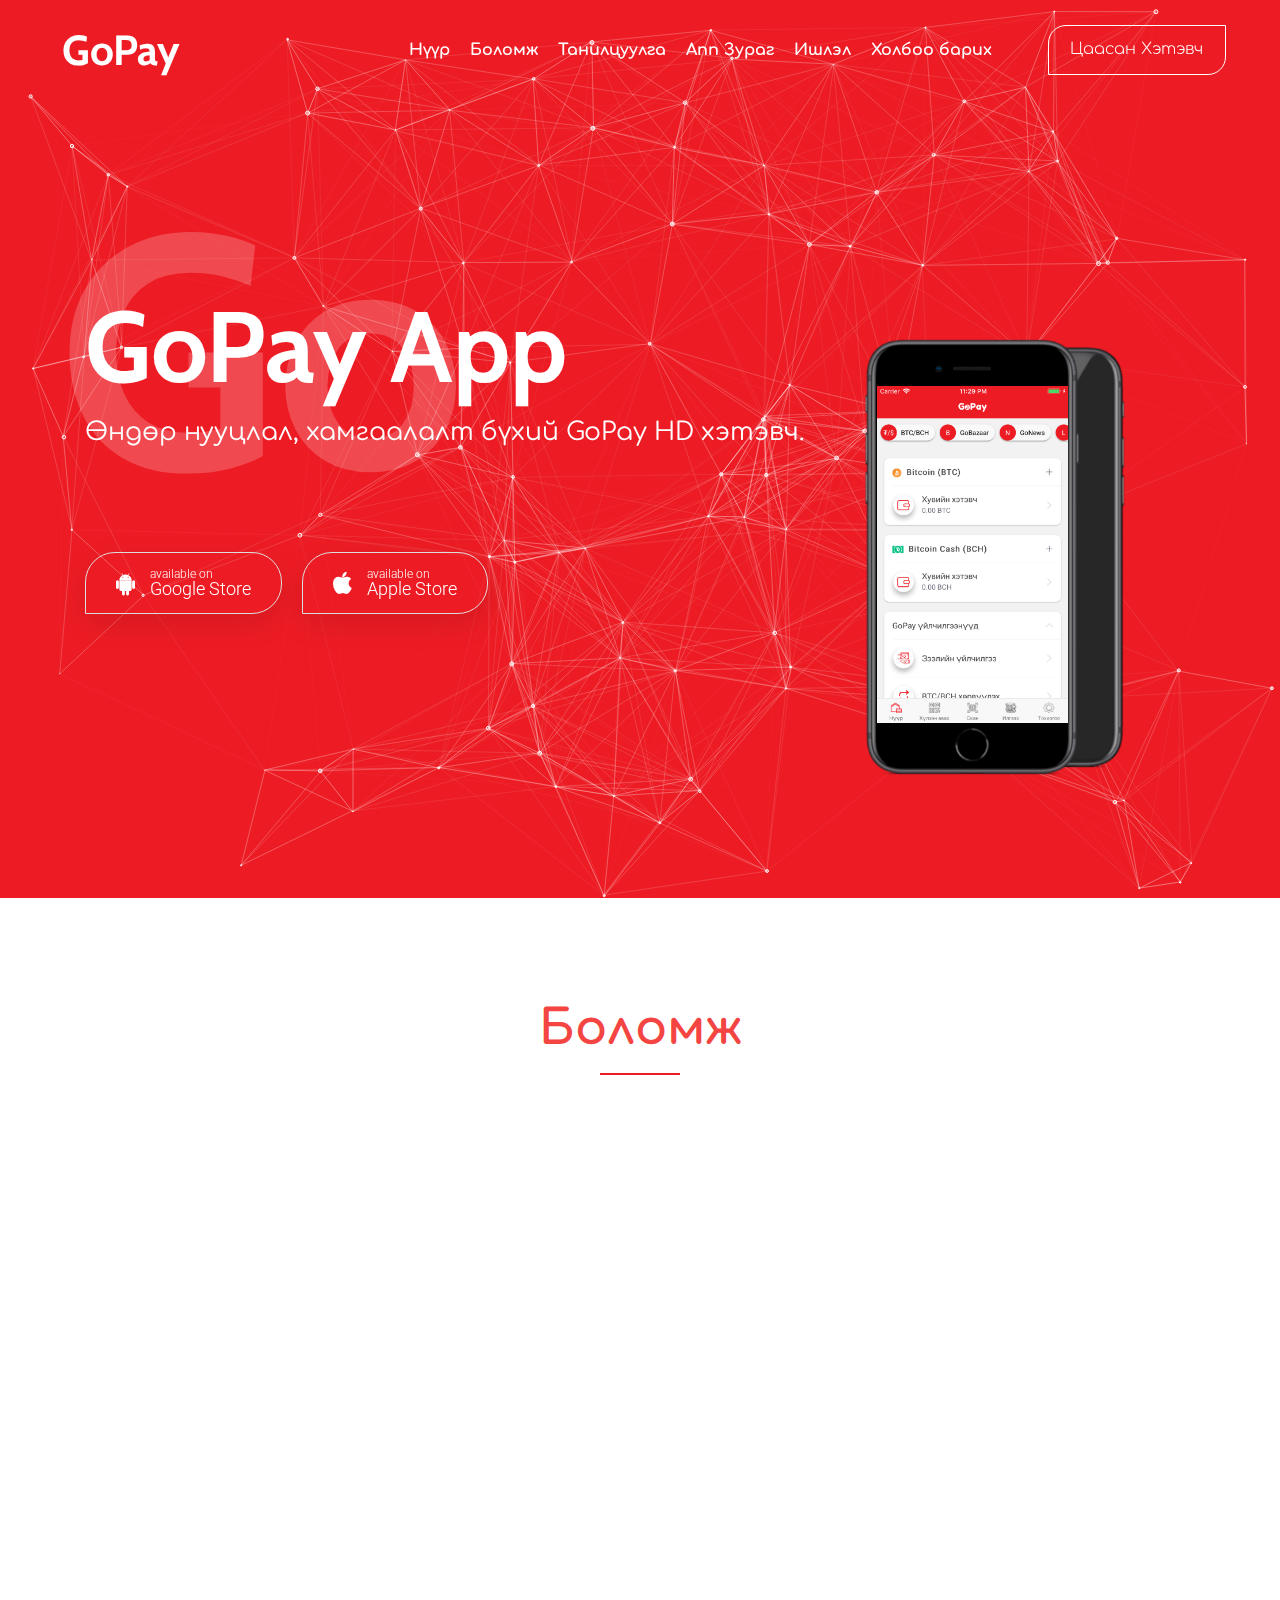
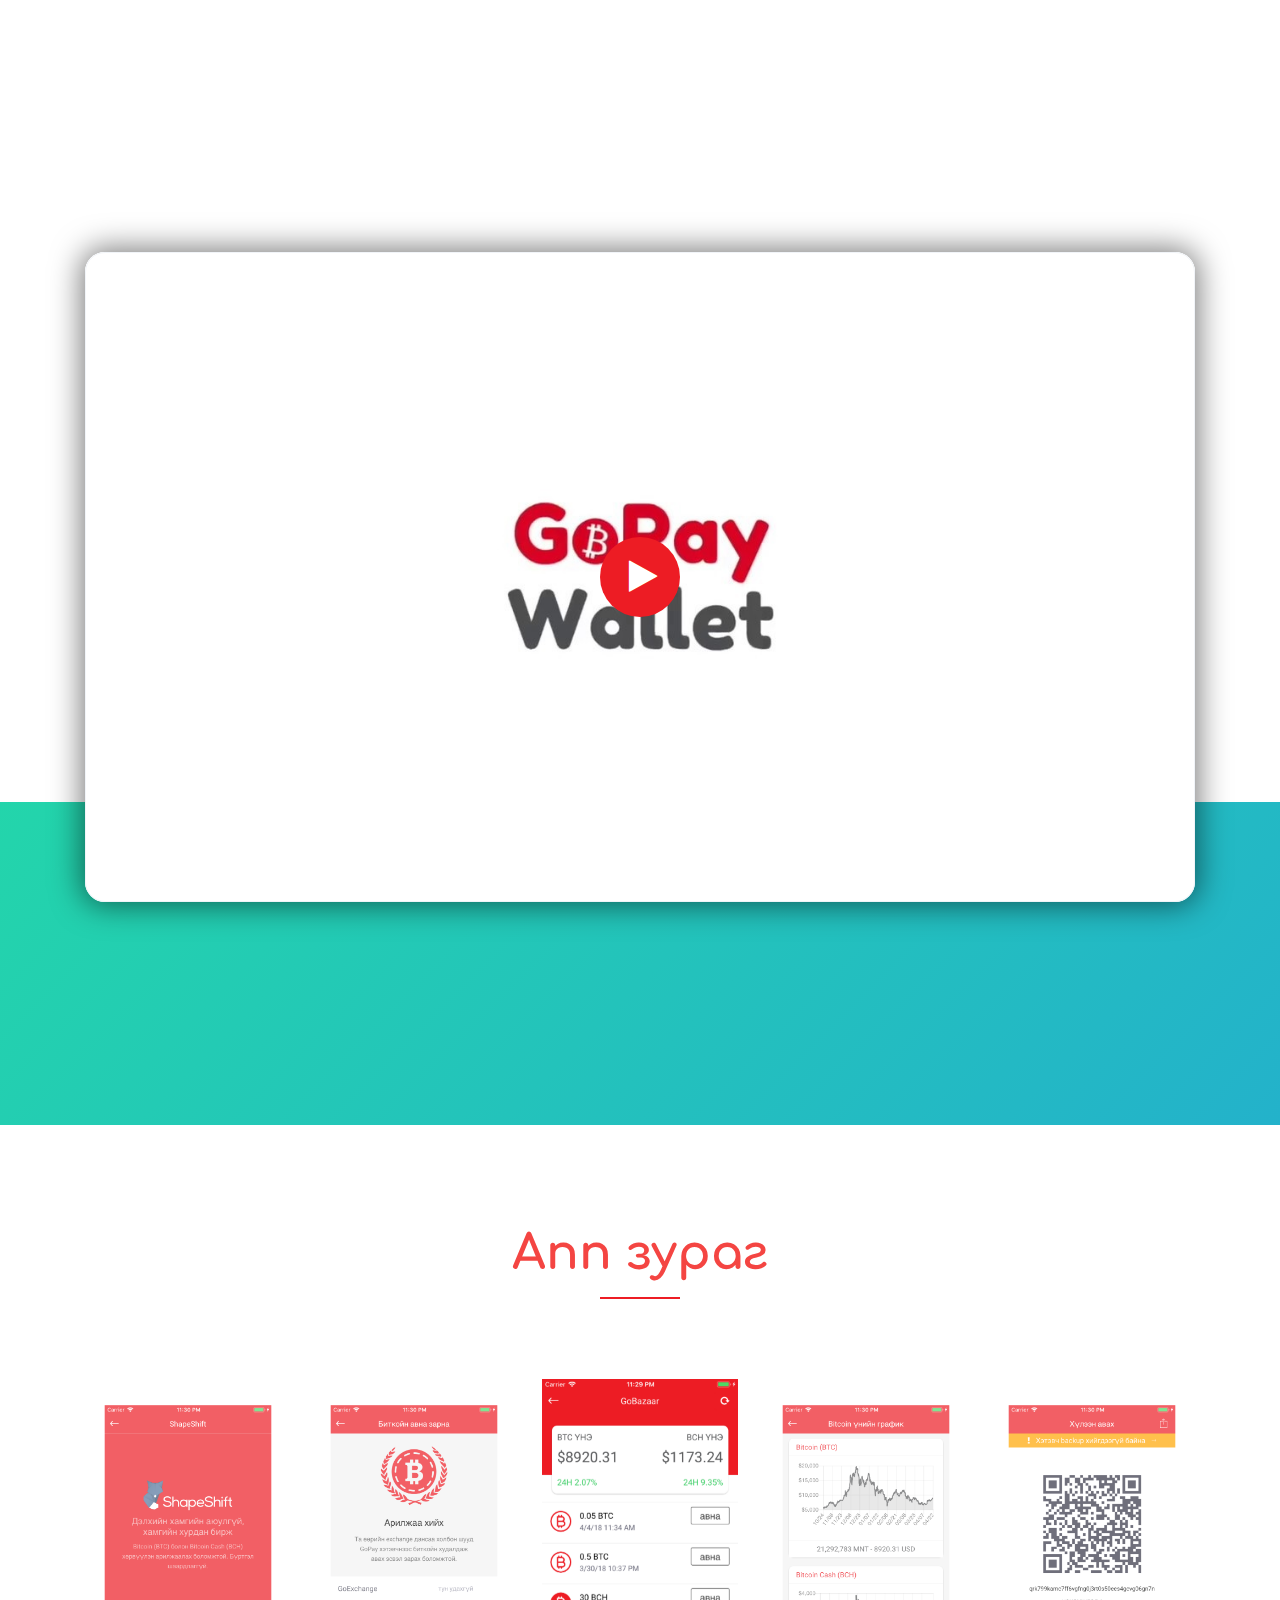
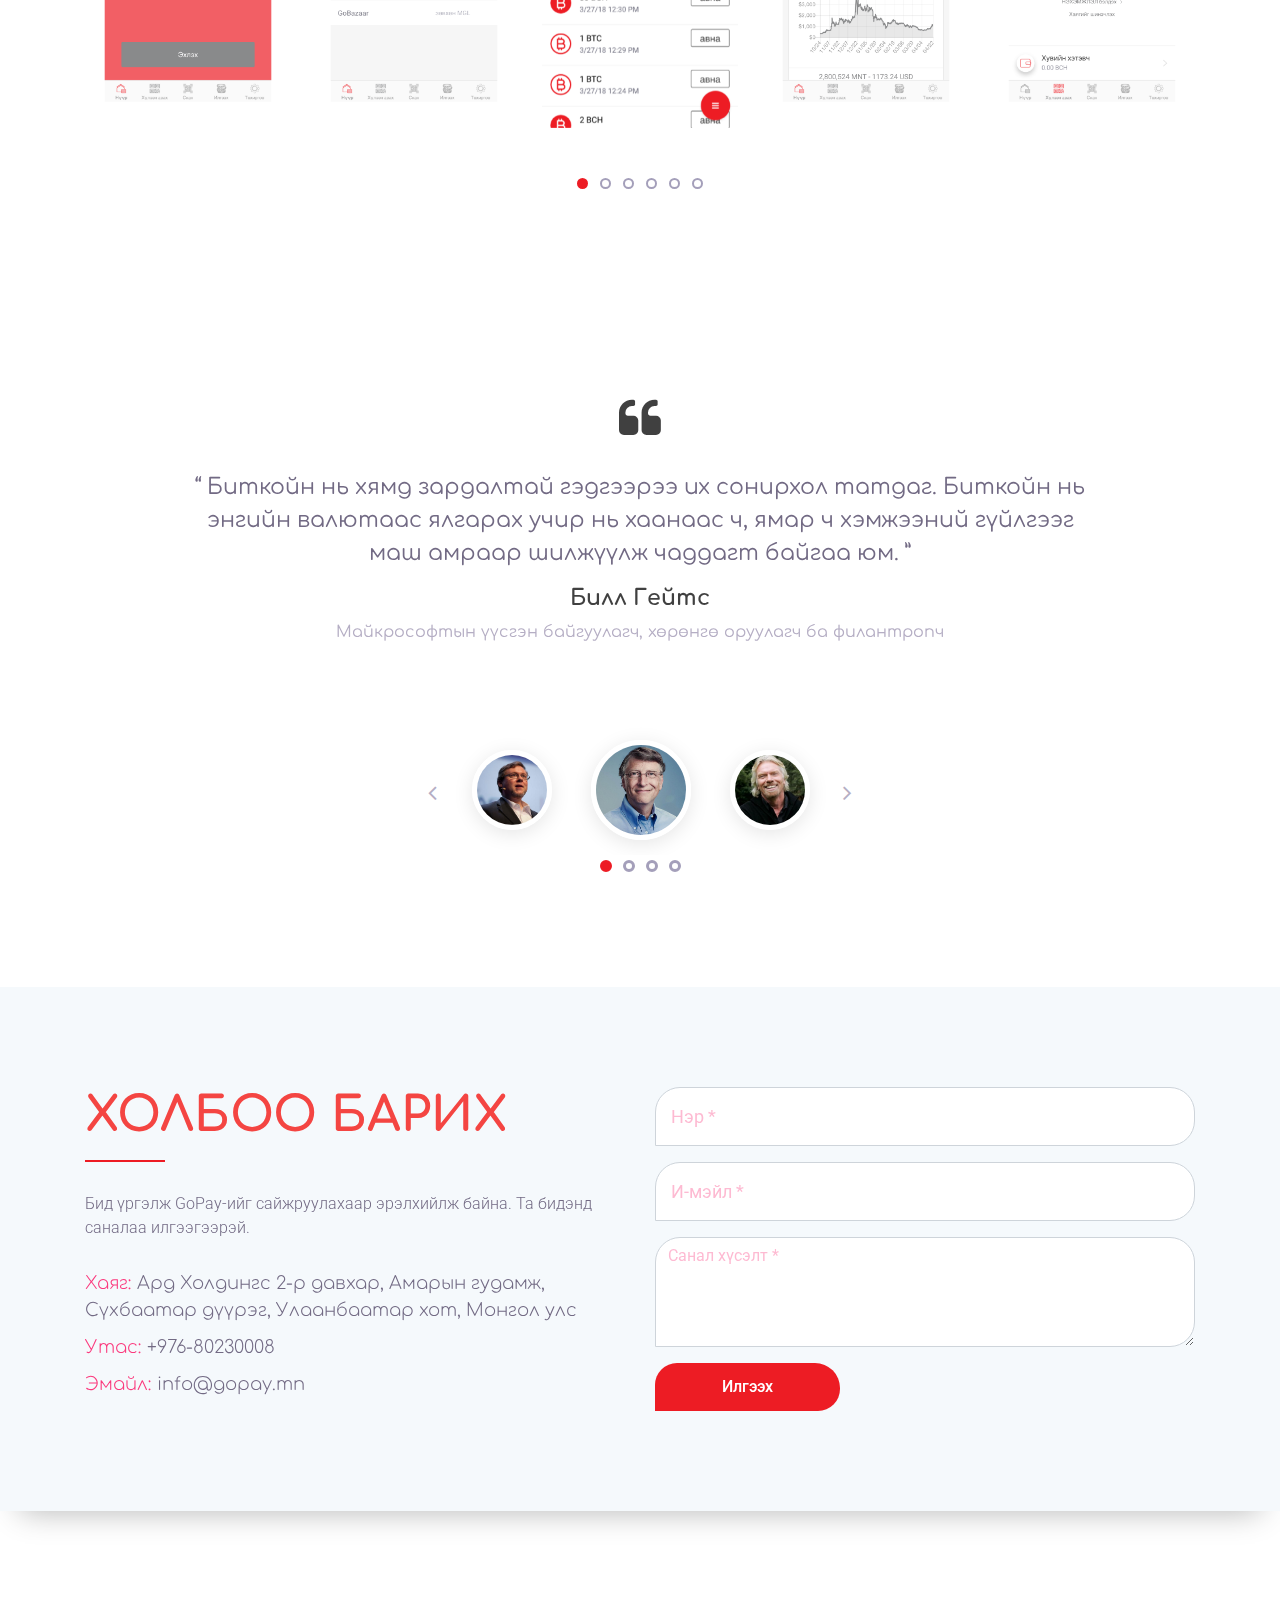
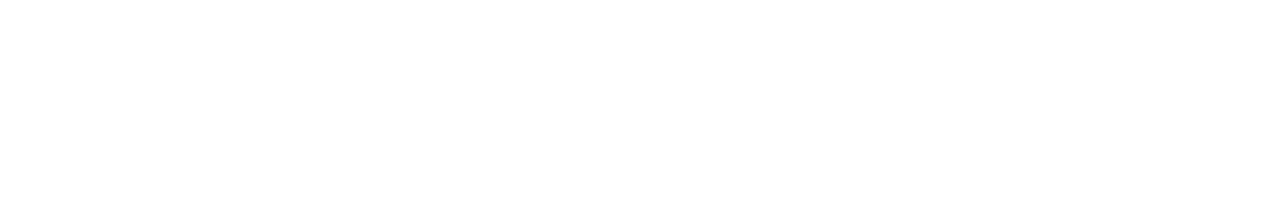
<file: index.html>
<!DOCTYPE html>
<html lang="en">

<head>
    <meta charset="UTF-8">
    <meta name="description" content="">
    <meta http-equiv="X-UA-Compatible" content="IE=edge">
    <meta name="viewport" content="width=device-width, initial-scale=1, shrink-to-fit=no">

    <!-- Title -->
    <title>GoPay Bitcoin HD Wallet</title>

    <!-- Favicon -->
    <link rel="icon" href="img/core-img/favicon.png">

    <!-- Core Stylesheet -->
    <link href="style.css" rel="stylesheet">

    <!-- Responsive CSS -->
    <link href="css/responsive.css" rel="stylesheet">

    <!-- Open Sans font -->
    <link href="https://fonts.googleapis.com/css?family=Open+Sans&amp;subset=cyrillic,cyrillic-ext" rel="stylesheet">

    <!-- Roboto -->
    <link href="https://fonts.googleapis.com/css?family=Roboto:400,700&amp;subset=cyrillic,cyrillic-ext" rel="stylesheet">

    <link href="https://fonts.googleapis.com/css?family=Comfortaa:400,700&amp;subset=cyrillic,cyrillic-ext" rel="stylesheet">
</head>

<body>
    <!-- Preloader Start -->
    <div id="preloader">
        <div class="colorlib-load"></div>
    </div>

    <!-- ***** Header Area Start ***** -->
    <header class="header_area animated">
        <div class="container-fluid">
            <div class="row align-items-center">
                <!-- Menu Area Start -->
                <div class="col-12 col-lg-10">
                    <div class="menu_area">
                        <nav class="navbar navbar-expand-lg navbar-light">
                            <!-- Logo -->
                            <a class="navbar-brand" href="#">GoPay</a>
                            <button class="navbar-toggler" type="button" data-toggle="collapse" data-target="#ca-navbar" aria-controls="ca-navbar" aria-expanded="false" aria-label="Toggle navigation"><span class="navbar-toggler-icon"></span></button>
                            <!-- Menu Area -->
                            <div class="collapse navbar-collapse" id="ca-navbar">
                                <ul class="navbar-nav ml-auto" id="nav">
                                    <li class="nav-item active"><a class="nav-link" href="#home">Нүүр</a></li>
                                    <!-- <li class="nav-item"><a class="nav-link" href="#about">GoLend</a></li>  -->
                                    <li class="nav-item"><a class="nav-link" href="#features">Боломж</a></li>
                                    <li class="nav-item"><a class="nav-link" href="#video">Танилцуулга</a></li>
                                    <li class="nav-item"><a class="nav-link" href="#screenshot">Апп Зураг</a></li>
                                  <!--  <li class="nav-item"><a class="nav-link" href="#pricing">Pricing</a></li>  -->
                                    <li class="nav-item"><a class="nav-link" href="#testimonials">Ишлэл</a></li>
                                  <!--  <li class="nav-item"><a class="nav-link" href="#team">Баг</a></li> -->
                                    <li class="nav-item"><a class="nav-link" href="#contact">Холбоо барих</a></li>
                                </ul>
                                <div class="sing-up-button d-lg-none">
                                    <a href="http://paperwallet.gopay.mn/" target="_blank">Цаасан Хэтэвч</a>
                                </div>
                            </div>
                        </nav>
                    </div>
                </div>
                <!-- Signup btn -->
                <div class="col-12 col-lg-2">
                    <div class="sing-up-button d-none d-lg-block">
                        <a href="http://paperwallet.gopay.mn/" target="_blank">Цаасан Хэтэвч</a>
                    </div>
                </div>
            </div>
        </div>
    </header>
    <!-- ***** Header Area End ***** -->

    <!-- ***** Wellcome Area Start ***** -->
    <section class="wellcome_area clearfix" id="home">

        <div id="particles-js"></div>
        <div class="container h-100">
            <div class="row h-100 align-items-center">
                <div class="col-12 col-md">
                    <div class="wellcome-heading">
                        <h2>GoPay App</h2>
                        <h3>Go</h3>
                        <p id="subtitle">Өндөр нууцлал, хамгаалалт бүхий GoPay HD хэтэвч.</p>
                    </div>
                    <div class="get-start-area">
                        <div class="app-download-area">

                            <div class="app-download-btn android-btn wow fadeInUp" data-wow-delay="0.2s">

                                <a href="https://play.google.com/store/apps/details?id=mn.godeal.gopay" target="_blank">
                                    <i class="fa fa-android"></i>
                                    <p class="mb-0"><span>available on</span><span id="google-store"><font size="4">Google Store</font></span></p>
                                </a>
                            </div>
                            
                            <div class="app-download-btn apple-btn wow fadeInDown" data-wow-delay="0.4s">
                                <a href="https://itunes.apple.com/US/app/id1336070720?mt=8" target="_blank">
                                    <i class="fa fa-apple"></i>
                                    <p class="mb-0"><span>available on</span><span><font size="4">Apple Store</font></span></p>
                                </a>
                            </div>

                        </div>
                    </div>
                </div>
            </div>
        </div>

        <div class="welcome-thumb wow fadeInDown" data-wow-delay="0.5s">
                <img src="img/bg-img/header-phone.png" alt="">
        </div>
        <!-- Welcome thumb -->
    </section>

    <!-- ***** Special Area End ***** -->

    <!-- ***** Awesome Features Start ***** -->
    <section class="awesome-feature-area bg-white section_padding_0_50 clearfix" id="features">
      <div class="container">
            <div class="row">
                <div class="col-12">
                    <!-- Section Heading Area -->
                    <div class="section-heading mt-100 text-center">
                        <h2>Боломж</h2>
                        <div class="line-shape"></div>
                    </div>
                </div>
            </div>

            <div class="row">
                        <!-- Single Special Area -->
                        <div class="col-sm">
                            <div class="single-special text-center wow fadeInUp" data-wow-delay="0.2s">
                                <div class="single-icon">
                                    <!-- <i class="flaticon-squares"></i> -->
                                    <img src="fonts/iconx/svgx/handshake.svg" alt="lock" style="width:70px;height:80px;">
                                </div>
                                <h4>GoLend</h4>
                                <p>Биткойн барьцаалсан зээлийн үйлчилгээг авах боломжтой. </p>
                            </div>
                        </div>
                        <!-- Single Special Area -->
                        <div class="col-sm">
                            <div class="single-special text-center wow fadeInDown" data-wow-delay="0.4s">
                                <div class="single-icon">
                                    <img src="fonts/iconx/svgx/shop.svg" alt="lock" style="width:50px;height:60px;">
                                </div>
                                <h4>GoBazaar</h4>
                                <p>Биткойны арилжаа хийх боломжтой. </p>
                            </div>
                        </div>
                        <!-- Single Special Area -->


                          <div class="col-sm">
                              <div class="single-special text-center wow fadeInUp" data-wow-delay="0.6s">
                                  <div class="single-icon">
                                      <img src="fonts/iconx/svgx/exchange.svg" alt="lock" style="width:50px;height:60px;">
                                  </div>
                                  <h4>BTC/BCH</h4>
                                  <p>Биткойн болон Биткойн Кэш хоорондын хөрвүүлэлт хийх боломжтой. </p>
                              </div>
                          </div>
            </div>


            <div class="row">
                  <div class="col-sm">
                      <div class="single-special text-center wow fadeInUp" data-wow-delay="0.2s">
                          <div class="single-icon">
                                  <img src="fonts/iconx/svgx/contact.svg" alt="lock" style="width:50px;height:60px;">
                          </div>
                          <h4> Биткойн Илгээх Болон Хүлээн Авах</h4>
                          <p>QR code эсвэл хэтэвчний хаягаа ашиглан Биткойн илгээх болон хүлээн авах боломжтой.</p>
                      </div>
                  </div>

                  <div class="col-sm">
                      <div class="single-special text-center wow fadeInUp" data-wow-delay="0.4s">
                          <div class="single-icon">
                              <img src="fonts/iconx/svgx/news.svg" alt="lock" style="width:50px;height:60px;">
                          </div>
                          <h4>GoNews</h4>
                              <p>Блокчейн технологи, Криптовалют, Биткойны талаар сонирхолтой мэдээлэл авах боломжтой.</p>
                          </div>
                      </div>
                      <div class="col-sm">
                          <div class="single-special text-center wow fadeInDown" data-wow-delay="0.6s">
                              <div class="single-icon">
                                  <img src="fonts/iconx/svgx/locked.svg" alt="lock" style="width:50px;height:60px;">
                              </div>
                              <h4>Нэмэлт Нууцлалууд</h4>
                              <p>Апп дээр хувийн тохиргоо үүсгэн нэмэлт нууцлалууд хийх боломжтой. </p>
                          </div>
                    </div>
            </div>
      </div>
  </section>
    <!-- ***** Awesome Features End ***** -->

    <!-- ***** Video Area Start ***** -->
    <section id="video">
    <div class="video-section">
        <div class="container">
            <div class="row">
                <div class="col-12">
                    <!-- Video Area Start -->
                    <div class="video-area" style="background-image: url(img/bg-img/1.jpg);">
                        <div class="video-play-btn">
                            <a href="https://www.youtube.com/watch?v=oE4toveDdi8" class="video_btn"><i class="fa fa-play" aria-hidden="true"></i></a>
                        </div>
                    </div>
                </div>
            </div>
        </div>
    </div>
  </section>
    <!-- ***** Video Area End ***** -->

    <!-- ***** Cool Facts Area Start ***** -->
    <section class="cool_facts_area clearfix">
        <div class="container">
            <div class="row">
                <!-- Single Cool Fact-->
                <div class="col-12 col-md-4 col-lg-4">
                    <div class="single-cool-fact d-flex justify-content-center wow fadeInUp" data-wow-delay="0.2s">
                        <div class="counter-area k-digit">
                            <h3><span class="counter">21</span><span>K</span></h3>
                        </div>
                        <div class="cool-facts-content">
                            <p> IOS <br> ХАНДАЛТ</p>
                        </div>
                    </div>
                </div>
                <!-- Single Cool Fact-->
                <div class="col-12 col-md-4 col-lg-4">
                    <div class="single-cool-fact d-flex justify-content-center wow fadeInUp" data-wow-delay="0.4s">
                        <div class="counter-area three-digit">
                            <h3><span class="counter">200</span></h3>
                        </div>
                        <div class="cool-facts-content app-downloaded">
                            <p>АПП <br> ТАТСАН</p>
                        </div>
                    </div>
                </div>

                <div class="col-12 col-md-4 col-lg-4">
                    <div class="single-cool-fact d-flex justify-content-center wow fadeInUp" data-wow-delay="0.8s">
                        <div class="counter-area four-digit">
                            <h3><span class="counter">530</span>+</h3>
                        </div>
                        <div class="cool-facts-content">
                            <p>ТҮРИЙВЧ <br>ҮҮСГЭГДСЭН</p>
                        </div>
                    </div>
                </div>
            </div>
        </div>
    </section>
    <!-- ***** Cool Facts Area End ***** -->

    <!-- ***** App Screenshots Area Start ***** -->
    <section class="app-screenshots-area bg-white section_padding_0_100 clearfix" id="screenshot">
        <div class="container">
            <div class="row">
                <div class="col-12 text-center">
                    <!-- Heading Text  -->
                    <div class="section-heading">
                        <h2>Апп зураг</h2>
                        <div class="line-shape"></div>
                    </div>
                </div>
            </div>
        </div>
        <div class="container-fluid">
            <div class="row">
                <div class="col-12">
                    <!-- App Screenshots Slides  -->
                    <div class="app_screenshots_slides owl-carousel">
                        <div class="single-shot">
                            <img src="img/scr-img/2.png" alt="">
                        </div>
                        <div class="single-shot">
                            <img src="img/scr-img/3.png" alt="">
                        </div>
                        <div class="single-shot">
                            <img src="img/scr-img/4.png" alt="">
                        </div>
                        <div class="single-shot">
                            <img src="img/scr-img/5.png" alt="">
                        </div>
                        <div class="single-shot">
                            <img src="img/scr-img/6.png" alt="">
                        </div>
                        <div class="single-shot">
                            <img src="img/scr-img/7.png" alt="">
                        </div>
                    </div>
                </div>
            </div>
        </div>
    </section>
    <!-- ***** App Screenshots Area End *****====== -->

    <!-- ***** Pricing Plane Area Start *****==== -->

    <!-- ***** Client Feedback Area Start ***** -->
    <section class="clients-feedback-area bg-white section_padding_100 clearfix" id="testimonials">
        <div class="container">
            <div class="row justify-content-center">
                <div class="col-12 col-md-10">
                    <div class="slider slider-for">
                        <!-- Client Feedback Text  -->
                        <div class="client-feedback-text text-center">
                            <div class="client">
                              <i class="fa fa-quote-left" aria-hidden="true"></i>
                            </div>
                            <div class="client-description text-center">
                                <p>“ Биткойн нь хямд зардалтай гэдгээрээ их сонирхол татдаг. Биткойн нь энгийн валютаас ялгарах учир нь хаанаас ч, ямар ч хэмжээний гүйлгээг маш амраар шилжүүлж чаддагт байгаа юм. ”</p>
                            </div>
                            <div class="client-name text-center">
                                <h5>Билл Гейтс</h5>
                                <p>Майкрософтын үүсгэн байгуулагч, хөрөнгө оруулагч ба филантропч</p>
                            </div>
                        </div>
                        <!-- Client Feedback Text  -->
                        <div class="client-feedback-text text-center">
                            <div class="client">
                                <i class="fa fa-quote-left" aria-hidden="true"></i>
                            </div>
                            <div class="client-description text-center">
                                <p>“ Миний бодлоор [Биткойн] маш сайн ажиллаж байна. Магадгүй үүнээс илүү валют байгаа байх. Гэвч одоогийн байдлаар Биткойнийг хүрээлэн маш том зах зээл гарч ирсэн байна. Маш олон хүмүүс хөрөнгө босгож байхад хөрөнгөө алдсан хүмүүс ч байна. Энэ бол маш тогтворгүй систем боловч хүмүүс энэ тогтворгүй системээс мөнгө олдог. ”</p>
                            </div>
                            <div class="client-name text-center">
                                <h5>Ричард Брансон</h5>
                                <p>Виржин Галактик болон 400+ бизнесийн үүсгэн байгуулагч</p>
                            </div>
                        </div>
                        <!-- Client Feedback Text  -->
                        <div class="client-feedback-text text-center">
                            <div class="client">
                                <i class="fa fa-quote-left" aria-hidden="true"></i>
                            </div>
                            <div class="client-description text-center">
                                <p>“ Биткойн бол криптографийн гайхалтай нэгэн дэвшилт. Дижитал ертөнцөд аливаа шинэлэг зүйлийг бүтээх чадвар бол маш үнэ цэнэтэй зүйл. Үүн дээр тулгуурлан маш олон хүмүүс бизнес босгох болно. ”</p>
                            </div>
                            <div class="client-name text-center">
                                <h5>Эрик Шмидт</h5>
                                <p>Гүүгл компаний гүйцэтгэх захирал</p>
                            </div>
                        </div>
                        <!-- Client Feedback Text  -->
                        <div class="client-feedback-text text-center">
                            <div class="client">
                                <i class="fa fa-quote-left" aria-hidden="true"></i>
                            </div>
                            <div class="client-description text-center">
                                <p>“ Би анх Биткойний талаар сонсоод боломжгүй мэт санагдсан. Яаж цэвэр дижитал валюттай болох вэ? Хард драйвыг чинь хуулаал Биткойнийг чинь авчиж болохгүй гэж үү? Би энэхүү асуултуудын хариултыг мэддэггүй байсан боловч судлаж үзсэнээрээ гайхамшигийг нь мэдэрсэн. ”</p>
                            </div>
                            <div class="client-name text-center">
                                <h5>Жефф Гарзик</h5>
                                <p>Блок Инкийн үүсгэн байгуулагч, Биткойн Кор, Биткойний хөгжүүлэгч</p>
                            </div>
                        </div>
                    </div>
                </div>
                <!-- Client Thumbnail Area -->
                <div class="col-12 col-md-6 col-lg-5">
                    <div class="slider slider-nav">
                        <div class="client-thumbnail">
                            <img src="img/bg-img/client-3.jpg" alt="">
                        </div>
                        <div class="client-thumbnail">
                            <img src="img/bg-img/client-2.jpg" alt="">
                        </div>
                        <div class="client-thumbnail">
                            <img src="img/bg-img/client-1.jpg" alt="">
                        </div>
                        <div class="client-thumbnail">
                            <img src="img/bg-img/client-4.jpg" alt="">
                        </div>
                    </div>
                </div>
            </div>
        </div>
    </section>
    <!-- ***** Our Team Area End ***** -->

    <!-- ***** Contact Us Area Start ***** -->
    <section class="footer-contact-area section_padding_100 clearfix" id="contact">
        <div class="container">
            <div class="row">
                <div class="col-md-6">
                    <!-- Heading Text  -->
                    <div class="section-heading">
                        <h2>ХОЛБОО БАРИХ</h2>
                        <div class="line-shape"></div>
                    </div>
                    <div class="footer-text">
                        <p>Бид үргэлж GoPay-ийг сайжруулахаар эрэлхийлж байна. Та бидэнд саналаа илгээгээрэй.</p>
                    </div>
                    <div class="address-text">
                        <p><span>Хаяг:</span> Ард Холдингс 2-р давхар, Амарын гудамж, Сүхбаатар дүүрэг, Улаанбаатар хот, Монгол улс</p>
                    </div>
                    <div class="phone-text">
                        <p><span>Утас:</span> +976-80230008</p>
                    </div>
                    <div class="email-text">
                        <p><span>Эмайл:</span> info@gopay.mn</p>
                    </div>
                </div>
                <div class="col-md-6">
                    <!-- Form Start-->
                    <div class="contact_from">
                        <form action="#" method="post">
                            <!-- Message Input Area Start -->
                            <div class="contact_input_area">
                                <div class="row">
                                    <!-- Single Input Area Start -->
                                    <div class="col-md-12">
                                        <div class="form-group">
                                            <input type="text" class="form-control" name="name" id="name" placeholder="Нэр *" title="Та бүтэн нэрээ оруулна уу."  required/>
                                        </div>
                                    </div>
                                    <!-- Single Input Area Start -->
                                    <div class="col-md-12">
                                        <div class="form-group">
                                            <input type="email" class="form-control" name="email" id="email" placeholder="И-мэйл *" title="Та и-мэйл хаягаа оруулна уу."  required/>
                                        </div>
                                    </div>
                                    <!-- Single Input Area Start -->
                                    <div class="col-12">
                                        <div class="form-group">
                                            <textarea name="message" class="form-control" id="message" cols="30" rows="4" placeholder="Санал хүсэлт *" title="Та санал хүсэлтээ оруулна уу." required></textarea>
                                        </div>
                                    </div>
                                    <!-- Single Input Area Start -->
                                    <div class="col-12">
                                        <button type="submit" class="btn submit-btn">Илгээх</button>
                                    </div>
                                </div>
                            </div>
                            <!-- Message Input Area End -->
                        </form>
                    </div>
                </div>
            </div>
        </div>
    </section>
    <!-- ***** Contact Us Area End ***** -->

    <!-- ***** Footer Area Start ***** -->
    <footer class="footer-social-icon text-center section_padding_70 clearfix">
        <!-- footer logo -->
        <div class="footer-text">
            <h2>GoPay</h2>
        </div>
        <!-- social icon-->
        <div class="footer-social-icon">
            <a href="https://www.facebook.com/gopaywallet/" target="_blank"><i class="fa fa-facebook" aria-hidden="true"></i></a>
            <a href="https://twitter.com/gopaywallet" target="_blank"><i class="fa fa-twitter" aria-hidden="true"></i></a>
            <!-- <a href="#"> <i class="fa fa-instagram" aria-hidden="true"></i></a> -->
        </div>
        <!-- Foooter Text-->
        <div class="copyright-text">
            <!-- ***** Removing this text is now allowed! This template is licensed under CC BY 3.0 ***** -->
        </div>
    </footer>
    <!-- ***** Footer Area Start ***** -->

    <!-- Jquery-2.2.4 JS -->
    <script src="js/jquery-2.2.4.min.js"></script>
    <!-- Popper js -->
    <script src="js/popper.min.js"></script>
    <!-- Bootstrap-4 Beta JS -->
    <script src="js/bootstrap.min.js"></script>
    <!-- All Plugins JS -->
    <script src="js/plugins.js"></script>
    <!-- Slick Slider Js-->
    <script src="js/slick.min.js"></script>
    <!-- Footer Reveal JS -->
    <script src="js/footer-reveal.min.js"></script>
    <!-- Active JS -->
    <script src="js/active.js"></script>
    <script src="js/particles.js"></script>
    <script src="js/particle.js"></script>

</body>

</html>
</file>
<file: style.css>
/* --- [Master Stylesheet] ----
:: 1.0 Base CSS Start
:: 2.0 Header Area CSS
:: 3.0 Wellcome Area CSS
:: 4.0 Special Area CSS
:: 5.0 Features Area CSS
:: 6.0 Video Area CSS
:: 7.0 Cool Facts Area CSS
:: 8.0 Screenshots Area CSS
:: 9.0 Pricing Plan Area CSS
:: 10.0 Testimonials Area CSS
:: 11.0 CTA Area CSS Start
:: 12.0 Team Area CSS Start
:: 13.0 Contact Area CSS Start
:: 14.0 Footer Area CSS Start
-------------------------- */
@import url('https://fonts.googleapis.com/css?family=Open+Sans:300,400,600|Poppins:300,400,500,600');
@import url('https://fonts.googleapis.com/css?family=Cabin:400,500,700|Montserrat:400,500,700');
@import 'css/bootstrap.min.css';
@import 'css/animate.css';
@import 'css/magnific-popup.css';
@import 'css/owl.carousel.min.css';
@import 'css/slick.css';
@import 'css/font-awesome.min.css';
@import 'css/themify-icons.css';
@import 'css/ionicons.min.css';

/* --------------------------
:: 1.0 Base CSS Start
-------------------------- */
/* ---- particles.js container ---- */



* {
    margin: 0;
    padding: 0;
}


h1,
h2,
h3,
h4,
h5,
h6 {
    font-family: 'Cabin', sans-serif;
    font-weight: 400;
    color: #000;
    line-height: 1.2;
}

.section_padding_100 {
    padding-top: 100px;
    padding-bottom: 100px;
}

.section_padding_100_50 {
    padding-top: 100px;
    padding-bottom: 50px;
}

.section_padding_100_70 {
    padding-top: 100px;
    padding-bottom: 70px;
}

.section_padding_50 {
    padding-top: 50px;
    padding-bottom: 50px;
}

.section_padding_50_20 {
    padding-top: 50px;
    padding-bottom: 20px;
}

.section_padding_150 {
    padding-top: 150px;
    padding-bottom: 150px;
}

.section_padding_200 {
    padding-top: 200px;
    padding-bottom: 200px;
}

.section_padding_0_100 {
    padding-top: 0;
    padding-bottom: 100px;
}

.section_padding_70 {
    padding-top: 70px;
    padding-bottom: 70px;
}

.section_padding_0_50 {
    padding-top: 0;
    padding-bottom: 50px;
}

img {
    max-width: 100%;
    max-height: 100%;
}

.mt-15 {
    margin-top: 15px;
}

.mt-30 {
    margin-top: 30px;
}

.mt-40 {
    margin-top: 40px;
}

.mt-50 {
    margin-top: 50px;
}

.mt-100 {
    margin-top: 100px;
}

.mt-150 {
    margin-top: 150px;
}

.mr-15 {
    margin-right: 15px;
}

.mr-30 {
    margin-right: 30px;
}

.mr-50 {
    margin-right: 50px;
}

.mr-100 {
    margin-right: 100px;
}

.mb-15 {
    margin-bottom: 15px;
}

.mb-30 {
    margin-bottom: 30px;
}

.mb-50 {
    margin-bottom: 50px;
}

.mb-100 {
    margin-bottom: 100px;
}

.ml-15 {
    margin-left: 15px;
}

.ml-30 {
    margin-left: 30px;
}

.ml-50 {
    margin-left: 50px;
}

.ml-100 {
    margin-left: 100px;
}

.padding-30 {
    padding-right: -30px;
}

ul,
ol {
    margin: 0;
    padding: 0;
}

#scrollUp {
    bottom: 0;
    font-size: 24px;
    right: 30px;
    width: 50px;
    background-color: rgba(244, 66, 66, 1);
    color: #fff;
    text-align: center;
    height: 50px;
    line-height: 50px;
    border-radius: 50%;
    margin-bottom: 10px;
}

a,
a:hover,
a:focus,
a:active {
    text-decoration: none;
    -webkit-transition-duration: 500ms;
    -o-transition-duration: 500ms;
    transition-duration: 500ms;
}

li {
    list-style: none;
    font-family: 'Open Sans', sans-serif;
}

p {
    color: #726a84;
    font-size: 16px;
    font-weight: 300;
    margin-top: 0;
}

.heading-text > p {
    font-size: 16px;
}

.section-heading > h2 {
    font-weight: 700;
    color: #f44542;
    font-size: 48px;
    font-family: 'Comfortaa', cursive;
}


.section-heading {
    margin-bottom: 80px;
}

.line-shape-white,
.line-shape {
    width: 80px;
    height: 2px;
    background-color: #ed1c24;
    margin-top: 15px;
}

.line-shape {
    margin-left: calc(50% - 40px);
}

.table {
    display: table;
    height: 100%;
    left: 0;
    position: relative;
    top: 0;
    width: 100%;
    z-index: 2;
}

.table-cell {
    display: table-cell;
    vertical-align: middle;
}

#preloader {
    overflow: hidden;
    background-color: #fff;
    height: 100%;
    left: 0;
    position: fixed;
    top: 0;
    width: 100%;
    z-index: 999999;
}

.colorlib-load {
    -webkit-animation: 2000ms linear 0s normal none infinite running colorlib-load;
    animation: 2000ms linear 0s normal none infinite running colorlib-load;
    background: transparent none repeat scroll 0 0;
    border-color: #dddddd #dddddd #fb397d;
    border-radius: 50%;
    border-style: solid;
    border-width: 2px;
    height: 40px;
    left: calc(50% - 20px);
    position: relative;
    top: calc(50% - 20px);
    width: 40px;
    z-index: 9;
}

@-webkit-keyframes colorlib-load {
    0% {
        -webkit-transform: rotate(0deg);
        transform: rotate(0deg);
    }
    100% {
        -webkit-transform: rotate(360deg);
        transform: rotate(360deg);
    }
}

@keyframes colorlib-load {
    0% {
        -webkit-transform: rotate(0deg);
        transform: rotate(0deg);
    }
    100% {
        -webkit-transform: rotate(360deg);
        transform: rotate(360deg);
    }
}

/* --------------------------
:: 2.0 Header Area CSS
-------------------------- */

.header_area {
    left: 0;
    position: absolute;
    width: 100%;
    z-index: 99;
    top: 0;
    padding: 0 4%;
}

.menu_area .navbar-brand {
    font-size: 42px;
    font-weight: 700;
    color: #fff;
    margin-left: -20px;
    line-height: 1;
    padding: -10px;
    font-family: "Cabin", serif;
}


.menu_area .navbar-brand:hover,
.menu_area .navbar-brand:focus {
    color: #fff;
}


.menu_area {
    position: relative;
    z-index: 2;
}

.menu_area #nav .nav-link {
    color: #fff;
    display: block;
    font-size: 16px;
    font-weight: 700;
    border-radius: 30px;
    -webkit-transition-duration: 500ms;
    -o-transition-duration: 500ms;
    transition-duration: 500ms;
    padding: 30px 10px;
    font-family: 'Comfortaa', cursive;
}


.menu_area nav ul li > a:hover {
    color: #123;
}

.sing-up-button {
    text-align: right;
}

.sing-up-button > a {
    font-family: 'Comfortaa', cursive;
    color: #fff;
    font-weight: 300;
    display: inline-block;
    border: 1.5px solid white;
    height: 50px;
    min-width: 178px;
    line-height: 46px;
    text-align: center;
    border-radius: 18px 0 18px 0;
}

.sing-up-button > a:hover {
    background: #fff;
    color: red;
    font-size: 18px;
    font-weight: 700;
    border-color: transparent;
    -webkit-transition-duration: 500ms;
    -o-transition-duration: 500ms;
    transition-duration: 500ms;
}

/* stcicky css */

.header_area.sticky {
    background-color: red;
            box-shadow: 0 6px 8px 0 rgba(0, 0, 0, 0.3), 0 6px 20px 0 rgba(0, 0, 0, 0.01);
    height: 70px;
    position: fixed;
    top: 0;
    z-index: 99;
}

.header_area.sticky .menu_area .navbar-brand {
    font-size: 46px;
}

.header_area.sticky .menu_area #nav .nav-link {
    padding: 23px 10px;
    font-family: 'Comfortaa', cursive;
    font-weight: 700;
    text-align: center;
}
.header_area.sticky .navbar {
    padding: 0px;
}


/* --------------------------
:: 3.0 Wellcome Area CSS
-------------------------- */

.wellcome_area {  
  	background-color: #ed1c24;
    height: 900px;
    position: relative;
    z-index: 2;
    background-position: bottom center;
    background-size: cover;
}

#particles-js {
              position:absolute;
              width: 100%;
              height: 100%;
              background-repeat: no-repeat;
              background-size: auto;
              background-position: 50% 50%;
            }



.wellcome_area:after {
    position: absolute;
    width: 100%;
    left: 0;
    height: 2px;
    background-color: #fff;
    content: '';
    bottom: 0;
    z-index: 2;
}

.welcome-thumb {
    width: 33%;
    position: absolute;
    bottom: 120px;
    right: 00px;
    z-index: 9;
}

.welcome-thumb img {
    height: auto;
    width: 65%;
}

.wellcome-heading > h2 {
    font-size: 100px;
    color: #ffffff;
    font-weight: 700;
    position: relative;
    z-index: 3;
}
.wellcome-heading > p {
    font-size: 25px;
    color: #ffffff;
    font-weight: 400;
    position: relative;
    z-index: 3;
    font-family: "Comfortaa", sans-serif;
}

.get-start-area .email {
    background: #9572e8;
    height: 50px;
    max-width: 260px;
    border: none;
    border-radius: 24px;
    padding: 0px 15px;
}

.form-control::-webkit-input-placeholder {
    color: #cec1f4;
    opacity: 1;
}

.form-control:-ms-input-placeholder {
    color: #cec1f4;
    opacity: 1;
}

.form-control::-ms-input-placeholder {
    color: #cec1f4;
    opacity: 1;
}

.form-control::placeholder {
    color: #fc76a5;
    opacity: 0.5;
}

.get-start-area .email:focus {
    border: none;
    outline-offset: transparent !important;
    border-radius: 30px;
}

.get-start-area .submit {
    background-color: #fb397d;
    color: #fff;
    font-weight: 500;
    display: inline-block;
    border: none;
    height: 50px;
    min-width: 167px;
    line-height: 46px;
    text-align: center;
    border-radius: 24px 24px 24px 0px;
    margin-left: 10px;
}

.get-start-area .submit:hover {
    background: #6f52e5;
    color: #fff;
    -webkit-transition-duration: 500ms;
    -o-transition-duration: 500ms;
    transition-duration: 500ms;
}

.wellcome-heading > p {
    color: #fff;
}

.wellcome-heading > h3 {
    font-size: 332px;
    position: absolute;
    top: -134px;
    font-weight: 900;
    left: -12px;
    z-index: -1;
    color: #fff;
    opacity: .2;
    -ms-filter: "progid:DXImageTransform.Microsoft.Alpha(Opacity=10)";
}

.wellcome-heading {
    margin-bottom: 100px;
}

/* --------------------------
:: 4.0 Special Area CSS
-------------------------- */

.single-icon > i {
    font-size: 36px;
    color: #f44542;
}

.single-icon {
    margin-bottom: 25px;
}

.single-special > h4 {
    font-size: 22px;
    color: rgba(0, 0, 0, 0.55);
    margin-bottom: 15px;
    font-family: "Comfortaa", cursive;
    font-weight: 700;
}

.single-special {
    border: 1px solid #eff2f6;
    padding: 40px;
    border-radius: 40px 40px 40px 0px;
    -webkit-transition-duration: 800ms;
    -o-transition-duration: 800ms;
    transition-duration: 800ms;
    margin-bottom: 30px;
}
.special_description_content > h2 {
    color: #f44542;
    font-size: 40px;
    margin-bottom: 30px;
    font-weight: 700;
    font-family: 'Comfortaa', cursive;
}
.special_description_content > h3 {
    margin-top: -30px;
    color: #f44542;
    font-size: 40px;
    margin-bottom: 30px;
    font-weight: 400;
    font-family: 'Roboto', cursive;
}

.single-special:hover {
    -webkit-box-shadow: 0 10px 90px rgba(0, 0, 0, 0.28);
            box-shadow: 0 10px 90px rgba(0, 0, 0, 0.28);
}

.single-special p {
    margin-bottom: 0;
    font-family: "Open Sans", sans-serif;
    font-weight: 500;
    color: #58595b;
}

.app-download-area {
    display: -moz-flex;
    display: -ms-flex;
    display: -o-flex;
    display: -webkit-box;
    display: -ms-flexbox;
    display: flex;
    -ms-flex-preferred-size: 1;
    flex-basis: 1;
    margin-top: 50px;
}

.app-download-btn a {
    border: 1px solid #ddd;
    display: -webkit-box;
    display: -ms-flexbox;
    display: flex;
    -webkit-box-align: center;
    -ms-flex-align: center;
    align-items: center;
    padding: 15px 30px;
    border-radius: 30px 30px 30px 0;
    -webkit-box-shadow: 0 10px 30px rgba(0, 0, 0, 0.1);
    box-shadow: 0 10px 30px rgba(0, 0, 0, 0.1);
    -webkit-box-pack: center;
    -ms-flex-pack: center;
    justify-content: center;
}

.app-download-btn.active a,
.app-download-btn a:hover {
    border-color: transparent;
    background-color: white;
}

.app-download-btn a i {
    color: white;
    font-size: 24px;
    margin-right: 15px;
    -webkit-transition-duration: 500ms;
    -o-transition-duration: 500ms;
    transition-duration: 500ms;
}


.app-download-btn a p {
    color: white;
    font-size: 16px;
    line-height: 1;
    -webkit-transition-duration: 500ms;
    -o-transition-duration: 500ms;
    transition-duration: 500ms;
}

.app-download-btn a p span {
    font-size: 12px;
    display: block;
    color: white;
}

.app-download-btn:first-child {
    margin-right: 20px;
}

.app-download-btn a:hover i,
.app-download-btn.active a i,
.app-download-btn.active a p,
.app-download-btn a:hover p span {
    color: gray;
}

.app-download-btn.android-btn a:hover i,
.app-download-btn.active.android-btn a i,
.app-download-btn.active.android-btn a p,
.app-download-btn.android-btn a:hover p span#google-store {
    color: #a4c639;
}


.special-area-begin {
  background-color: black;
  -webkit-box-shadow: 0 10px 90px rgba(0, 0, 0, 0.08);
          box-shadow: 0 10px 90px rgba(0, 0, 0, 0.08);
}



/* --------------------------
:: 5.0 Features Area CSS
-------------------------- */

.single-feature {
    margin-bottom: 50px;
}

.single-feature > p {
    margin-bottom: 0;
}

.single-feature > i {
    color: #fb397d;
    font-size: 30px;
    display: inline-block;
    float: left;
    margin-right: 10px;
}

.single-feature > h5 {
    font-size: 22px;
    color: #5b32b4;
}

.single-feature > p {
    margin-top: 15px;
}

/* --------------------------
:: 6.0 Video Area CSS
-------------------------- */

.video-area {
    position: relative;
    z-index: 1;
    background-position: center center;
    background-size: cover;
    border: 20px solid #fff;
    border-radius: 20px;
    height: 650px;
/*    -webkit-box-shadow: 0 10px 50px rgba(0, 0, 0, 0.08);
    box-shadow: 0 10px 50px rgba(0, 0, 0, 0.08); */
    -webkit-box-shadow: 0px 0px 30px 4px rgba(0,0,0,0.5);
    box-shadow: 0px 0px 30px 4px rgba(0,0,0,0.5);
}

.video-area:after {
    position: absolute;
    content: "";
    top: -20px;
    left: -20px;
    width: calc(100% + 40px);
    height: calc(100% + 40px);
    border: 1px solid #f1f4f8;
    z-index: 2;
    border-radius: 20px;
}


.video-area .video-play-btn a {
    width: 80px;
    height: 80px;
    background-color: #ed1c24;
    color: #fff;
    text-align: center;
    display: block;
    font-size: 36px;
    line-height: 80px;
    padding-left: 5px;
    border-radius: 50%;
    top: 50%;
    position: absolute;
    left: 50%;
    -webkit-transform: translate(-50%, -50%);
    -ms-transform: translate(-50%, -50%);
    transform: translate(-50%, -50%);
    z-index: 3;
}

.video-area .video-play-btn a:hover {
    background-color: rgba(255, 0 , 0, 0);
    color: #ed1c24;
    font-size: 80px;
}

/* --------------------------
:: 7.0 Cool Facts Area CSS
-------------------------- */

.cool_facts_area {
  position: relative;
  z-index: auto;
  padding: 180px 0 80px 0;
  top: -100px;
  	color: #fff;
    background: linear-gradient(-45deg, #ed1c24, #E73C7E, #23A6D5, #23D5AB);
  	background-size: 400% 400%;
  	-webkit-animation: Gradient 9s ease infinite;
  	-moz-animation: Gradient 9s ease infinite;
  	animation: Gradient 9s ease infinite;
}

  @-webkit-keyframes Gradient {
  	0% {
  		background-position: 0% 50%
  	}
  	50% {
  		background-position: 100% 50%
  	}
  	100% {
  		background-position: 0% 50%
  	}
  }

  @-moz-keyframes Gradient {
  	0% {
  		background-position: 0% 50%
  	}
  	50% {
  		background-position: 100% 50%
  	}
  	100% {
  		background-position: 0% 50%
  	}
  }

  @keyframes Gradient {
  	0% {
  		background-position: 0% 50%
  	}
  	50% {
  		background-position: 100% 50%
  	}
  	100% {
  		background-position: 0% 50%
  	}
  }


  @keyframes Gradient {
  	0% {
  		background-position: 0% 50%
  	}
  	50% {
  		background-position: 100% 50%
  	}
  	100% {
  		background-position: 0% 50%
  	}
  }




.cool_facts_area:after {
    position: absolute;
    bottom: -100px;
    left: 0;
    right: 0;
    width: 100%;
    height: 100px;
    background-color: #fff;
    content: ''
}

.cool-facts-content > i {
    color: #ffffff;
    font-size: 36px;
}

.counter-area {
    min-width: 200px;
    -ms-flex-item-align: end;
    align-self: flex-end;
}
.counter-area.two-digit {

      min-width: 110px;
      -ms-flex-item-align: end;
      align-self: flex-end;
}
.counter-area.three-digit {

      min-width: 150px;
      -ms-flex-item-align: end;
      align-self: flex-end;
}
.counter-area.k-digit {

      min-width: 120px;
      -ms-flex-item-align: end;
      align-self: flex-end;
}
.counter-area.four-digit {

      min-width: 170px;
      -ms-flex-item-align: end;
      align-self: flex-end;
}

.counter-area > h3 {
    color: #ffffff;
    font-size: 60px;
    margin-bottom: 0;
    line-height: 1;
}

.cool-facts-content > p {
    font-size: 21px;
    color: #ffffff;
    margin-bottom: 0;
}

/* --------------------------
:: 8.0 Screenshots Area CSS
-------------------------- */

.app_screenshots_slides {
    padding: 0 6%;
}

.app_screenshots_slides .single-shot {
    opacity: 0.7;
    -ms-filter: "progid:DXImageTransform.Microsoft.Alpha(Opacity=70)";
    -webkit-transform: scale(0.85);
    -ms-transform: scale(0.85);
    transform: scale(0.85)
}

.app_screenshots_slides .center .single-shot {
    opacity: 1;
    -ms-filter: "progid:DXImageTransform.Microsoft.Alpha(Opacity=100)";
    -webkit-transform: scale(1);
    -ms-transform: scale(1);
    transform: scale(1)
}

.app-screenshots-area .owl-dot {
    height: 11px;
    width: 11px;
    border: 2px solid #a49fba;
    border-radius: 50%;
    display: inline-block;
    margin: 0 6px;
    margin-top: 50px;
}

.app-screenshots-area .owl-dot.active {
    background-color: #ed1c24;
    border: transparent;
}

.app-screenshots-area .owl-dots {
    height: 100%;
    width: 100%;
    text-align: center;
    color: blue;
}

/* --------------------------
:: 9.0 Pricing Plan Area CSS
-------------------------- */

.pricing-plane-area {
    background: #f5f9fc;
}

.single-price-plan {
    background: #ffffff;
    border: 1px solid #ebebeb;
    border-radius: 30px 30px 30px 0;
    margin-bottom: 30px;
}

.single-price-plan .package-plan {
    padding: 40px 0;
    border-radius: 30px 30px 0 0;
}

.single-price-plan .package-plan > h5 {
    color: #5b32b4;
    font-size: 18px;
}


.single-price-plan .package-plan .ca-price h4 {
    color: #fb397d;
    font-size: 48px;
    position: relative;
    z-index: 1;
    margin-bottom: 0;
    line-height: 1;
}

.single-price-plan .package-plan .ca-price span {
    font-size: 18px;
    color: #fb397d;
}

.single-price-plan .plan-button > a {
    background: #726a84;
    padding: 10px 0;
    border-bottom-right-radius: 30px;
    color: #ffffff;
    font-size: 16px;
    font-weight: 500;
    display: block;
    -webkit-transition-duration: 500ms;
    -o-transition-duration: 500ms;
    transition-duration: 500ms;
}

.single-price-plan .package-description > p {
    margin-bottom: 0;
    line-height: 1;
    padding: 15px 0;
    border-bottom: 1px solid #ebebeb;
}

.single-price-plan .package-description > p:first-child {
    border-top: 1px solid #ebebeb;
}

.single-price-plan.active .package-plan,
.single-price-plan.active .plan-button > a,
.single-price-plan:hover .plan-button > a {
    background-color: #a865e1;
}

.single-price-plan.active .package-plan .ca-price > h4,
.single-price-plan.active .package-plan .ca-price > span,
.single-price-plan.active .package-plan > h5,
.single-price-plan.active .plan-button > a {
    color: #fff;
}

/* --------------------------
:: 10.0 Testimonials Area CSS
-------------------------- */

.clients-feedback-area .client-name > h5 {
    color: rgba(0, 0, 0, 0.75);
    font-size: 22px;
    margin-top: 5px;
    font-family: "Comfortaa", cursive;
    font-weight: 700;
}

.clients-feedback-area .star-icon > i {
    font-size: 18px;
    color: #f1b922;
}

.clients-feedback-area .client-description > p {
    max-width: 1010px;
    margin: auto;
    margin-bottom: 15px;
    font-size: 22px;
    font-family: "Comfortaa", cursive;
    font-weight: 400;
}

.clients-feedback-area .client > i {
    font-size: 48px;
    color: #897ceb;
    margin-bottom: 30px;
}

.clients-feedback-area .client-name > p {
    color: #b5aec4;
    font-family: "Comfortaa", cursive;
    font-weight: 400;
}

.clients-feedback-area .slick-dots {
    display: -moz-flex;
    display: -ms-flex;
    display: -o-flex;
    display: -webkit-box;
    display: -ms-flexbox;
    display: flex;
    -webkit-box-pack: center;
    -ms-flex-pack: center;
    justify-content: center
}

.clients-feedback-area .slick-dots li button {
    width: 12px;
    height: 12px;
    text-indent: -999999999999999999999999px;
    border: 3px solid #a49fba;
    background-color: #fff;
    border-radius: 50%;
    margin: 5.5px;
    outline: none;
}

.clients-feedback-area .slick-dots li.slick-active button {
    background-color: #ed1c24;
    border-color: #ed1c24;
}

.clients-feedback-area .slick-slide.client-thumbnail {
    display: -moz-flex;
    display: -ms-flex;
    display: -o-flex;
    display: -webkit-box;
    display: -ms-flexbox;
    display: flex;
    -webkit-box-pack: center;
    -ms-flex-pack: center;
    justify-content: center;
    -webkit-box-align: center;
    -ms-flex-align: center;
    align-items: center;
    height: 129px;
}


.clients-feedback-area .slick-slide img {
    display: block;
    width: 80px !important;
    height: 80px !important;
    border-radius: 50%;
    border: 5px solid #fff;
    -webkit-box-shadow: 0px 4px 20px rgba(0, 0, 0, 0.1);
    box-shadow: 0px 4px 20px rgba(0, 0, 0, 0.1);
}

.clients-feedback-area .slick-slide.slick-current img {
    width: 100px !important;
    height: 100px !important;
}

.clients-feedback-area .slick-arrow {
    position: absolute;
    width: 30px;
    background-color: #fff;
    height: 100%;
    text-align: center;
    font-size: 24px;
    color: #b5aec4;
    display: block;
    line-height: 550%;
    left: 0;
    z-index: 90;
    cursor: pointer;
}

.clients-feedback-area .slick-arrow.fa-angle-right {
    left: auto;
    right: 0;
    top: 0;
}

 .clients-feedback-area .fa.fa-quote-left {
   color: rgba(0, 0, 0, 0.75);
   font-size: 45px;
 }



/* --------------------------
:: 11.0 CTA Area CSS Start
-------------------------- */

.our-monthly-membership {
    position: relative;
    z-index: auto;
    padding: 180px 0 80px 0;
      color: #fff;
      background: linear-gradient(-45deg, #ed1c24, #E73C7E, #23A6D5, #23D5AB);
      background-size: 400% 400%;
      -webkit-animation: Gradient 9s ease infinite;
      -moz-animation: Gradient 9s ease infinite;
      animation: Gradient 9s ease infinite;

}

  @-webkit-keyframes Gradient {
  	0% {
  		background-position: 0% 50%
  	}
  	50% {
  		background-position: 100% 50%
  	}
  	100% {
  		background-position: 0% 50%
  	}
  }

  @-moz-keyframes Gradient {
  	0% {
  		background-position: 0% 50%
  	}
  	50% {
  		background-position: 100% 50%
  	}
  	100% {
  		background-position: 0% 50%
  	}
  }

  @keyframes Gradient {
  	0% {
  		background-position: 0% 50%
  	}
  	50% {
  		background-position: 100% 50%
  	}
  	100% {
  		background-position: 0% 50%
  	}
  }


  @keyframes Gradient {
  	0% {
  		background-position: 0% 50%
  	}
  	50% {
  		background-position: 100% 50%
  	}
  	100% {
  		background-position: 0% 50%
  	}
  }


.membership-description > h2 {
    color: #ffffff;
    font-size: 36px;
}

.membership-description > p {
    color: #ffffff;
    margin-bottom: 0;
}

.get-started-button > a {
    background: #ffffff;
    height: 45px;
    min-width: 155px;
    display: inline-block;
    text-align: center;
    line-height: 45px;
    color: #fb397d;
    font-weight: 500;
    border-radius: 23px 23px 23px 0;
}

.get-started-button > a:hover {
    background: #5b32b4;
    color: #fff;
    -webkit-transition-duration: 500ms;
    -o-transition-duration: 500ms;
    transition-duration: 500ms;
}

.get-started-button {
    text-align: right;
}

/* --------------------------
:: 12.0 Team Area CSS Start
-------------------------- */

.member-image {
    margin-bottom: 30px;
    border-radius: 30px 30px 30px 0;
    position: relative;
    z-index: 1;
}

.member-image img {
    border-radius: 30px 30px 30px 0;
}

.member-text > h4 {
    font-size: 22px;
    color: #5b32b4;
}

.member-text > p {
    color: #b5aec4;
    margin-bottom: 0;
}

.team-hover-effects {
    position: absolute;
    top: 0;
    left: 0;
    width: 100%;
    height: 100%;
    background-color: rgba(244,69,66, 0.75);
    border-radius: 30px 30px 30px 0;
    opacity: 0;
    -ms-filter: "progid:DXImageTransform.Microsoft.Alpha(Opacity=0)";
    -webkit-transition: all 500ms;
    -o-transition: all 500ms;
    transition: all 500ms;
}

.single-team-member:hover .team-hover-effects {
    opacity: 1;
    -ms-filter: "progid:DXImageTransform.Microsoft.Alpha(Opacity=100)";
}

.team-social-icon {
    position: absolute;
    z-index: 5;
    top: 0;
    left: 0;
    height: 100%;
    width: 100%;
    display: -webkit-box;
    display: -ms-flexbox;
    display: flex;
    -webkit-box-align: center;
    -ms-flex-align: center;
    align-items: center;
    -webkit-box-pack: center;
    -ms-flex-pack: center;
    justify-content: center;
}

.team-social-icon > a {
    font-size: 14px;
    color: #fff;
    background: #ed1c24;
    height: 40px;
    width: 40px;
    line-height: 40px;
    text-align: center;
    border-radius: 10px 10px 10px 0;
    display: block;
    margin: 2.5px;
}

.single-team-member {
    margin-bottom: 50px;
}

/* --------------------------
:: 13.0 Contact Area CSS Start
-------------------------- */

.address-text > p,
.phone-text > p,
.email-text > p {
    font-size: 18px;
    margin-bottom: 10px;
    font-family: "Comfortaa", cursive;
}

.address-text > p > span,
.phone-text > p > span,
.email-text > p > span {
    color: #fb397d;
}

.footer-contact-area .line-shape {
    margin-left: 0;
}

.footer-contact-area .heading-text > p {
    margin-top: 50px;
}

.footer-contact-area .heading-text {
    margin-bottom: 50px;
}

#name {
    font-size: 18px;
    padding: 15px 15px;
    border-radius: 25px 25px 25px 0;
}

#email {
    font-size: 18px;
    padding: 15px 15px;
    border-radius: 25px 25px 25px 0;
}

#message {
    border-radius: 25px 25px 25px 0;
}

.btn.submit-btn {
    background: #ed1c24;
    height: 48px;
    min-width: 185px;
    color: #ffffff;
    font-weight: 500;
    border-radius: 22px 25px 22px 0;
}

.btn.submit-btn:hover {
    border: 2px solid;
    background: #fff;
    color: #F44542;
    -webkit-transition-duration: 500ms;
    -o-transition-duration: 500ms;
    transition-duration: 500ms;
}

.footer-contact-area {
    background: #f5f9fc;
}

.footer-text > p {
    margin-top: -50px;
    margin-bottom: 30px;
}

/* --------------------------
:: 14.0 Footer Area CSS Start
-------------------------- */

.footer-text > h2 {
    color: #f44542;
    font-size: 72px;
    font-weight: 700;
}

.footer-social-icon > a > i {
    background: #f44542;
    font-size: 14px;
    color: #ffffff;
    height: 40px;
    width: 40px;
    line-height: 40px;
    font-weight: 500;
    border-radius: 10px 10px 10px 0px;
    margin-right: 10px;
}

.footer-social-icon > a > i:hover {
    border: 2px solid;
    background: #fff;
    color: #f44542;
    font-size: 20px;
    -webkit-transition-duration: 500ms;
    -o-transition-duration: 500ms;
    transition-duration: 500ms;
}

.social-icon {
    margin-bottom: 30px;
}

.footer-text {
    margin-bottom: 15px;
}

.footer-menu ul li {
    display: inline-block;
}

.footer-menu ul li a {
    border-right: 2px solid #726a84;
    display: block;
    padding: 0 7.5px;
    color: #726a84;
}

.footer-social-icon > a .active {
    background: #fb397d;
}

.footer-menu ul li:last-child a {
    border-right: 0 solid #ddd;
}

.footer-social-icon {
    margin-bottom: 30px;
}

.footer-menu {
    margin-bottom: 15px;
}

.copyright-text > p {
    margin-bottom: 0;
}
</file>
<file: css/responsive.css>
@media (min-width: 992px) and (max-width: 1199px) {
    
    .menu_area .navbar-brand {
        font-size: 42px;
    }
    .menu_area #nav .nav-link {
        padding: 35px 7.5px;
    }
    .sing-up-button > a {
        color: #fff;
        height: 40px;
        min-width: 152px;
        line-height: 36px;
        font-size: 14px;
    }
    .welcome-thumb {
        width: 40%;
        bottom: 20px;
        right: 50px;
    }
    .video-area {
        height: 550px;
    }
    .app_screenshots_slides {
        padding: 0 4%;
    }
    .header_area.sticky .menu_area #nav .nav-link {
        padding: 35px 7.5px;
    }
}

@media (min-width: 768px) and (max-width: 991px) {
    
    .header_area {
        padding: 0;
    }
    .menu_area .navbar-brand {
        font-size: 42px;
        padding-left: 40px;
    }
    .header_area.sticky {
        height: 60px;
    }
    .header_area .menu_area #nav .nav-link,
    .header_area.sticky .menu_area #nav .nav-link {
        padding: 7.5px 15px;
    }
    #ca-navbar {
        padding: 30px;
        border-radius: 30px;
        background-color: #ed1c24;
        text-align: center;
        margin-top: 10px;
    }
    .sing-up-button {
        margin-top: 30px;
        text-align: center;
    }
    .welcome-thumb {
        width: 40%;
        bottom: 20px;
        right: 0;
    }
    .wellcome-heading {
        margin-bottom: 70px;
    }
    .single-special {
        padding: 30px 10px;
    }
    .special_description_area.mt-150 {
        margin-top: 50px;
    }
    .special_description_content > h2 {
        font-size: 30px;
    }
    .video-area {
        height: 350px;
    }
    .section-heading > h2 {
        font-size: 38px;
    }
    .address-text > p,
    .phone-text > p,
    .email-text > p {
        font-size: 16px;
    }
    .footer-text > p {
        margin-bottom: 30px;
    }
    .section-heading {
        margin-bottom: 50px;
    }
    .sing-up-button > a {
        margin-top: 4px;
        display: inline-block;
        border: 2px solid #fff;
        height: 40px;
        min-width: 160px;
        line-height: 36px;
        font-size: 14px;
        text-align: center;
    }
    .counter-area.four-digit > h3 > span {
        padding-left: 35px;
    }
    .counter-area.three-digit > h3 > span {
        padding-left: 25px;
    }
}


@media (min-width: 576px) and (max-width: 768px) {
    .wellcome-heading > h3 {
        font-size: 286px;
    }
    .get-start-area .email {
        margin-bottom: 0;
    }
    .single-cool-fact {
        margin: 20px;
    }
    
    #ca-navbar {
        padding: 0px;
        margin-top: 10px;
        border-radius: 20px;
        background: #ed1c24;
        text-align: center;
    }
    .sing-up-button {
        visibility: hidden;
        margin-top: 10px;
        margin-bottom: 20px;
        text-align: center;
    }
    .welcome-thumb img {
        visibility: hidden;
    }
}


@media (min-width: 480px) and (max-width: 576px) {
    .wellcome-heading > h3 {
        font-size: 284px;
    }
    .wellcome-heading > h2 {
        font-size: 70px;
    }
    .welcome-thumb {
        bottom: 10px;
        width: 45%;
    }
    .wellcome-heading {
        margin-bottom: 50px;
    }
    .wellcome-heading > h3 {
        top: -139px;
    }
    .get-start-area .email {
        max-width: 370px;
    }
    .sing-up-button {
        visibility: hidden;
    }
    
}

@media (min-width: 320px) and (max-width: 480px) {
    .header_area {
        padding: 0px;
    }
    header.header_area.animated.sticky.slideInDown {
      padding-bottom: 60px;
      margin-top: 0px;
    }

    .menu_area .navbar-brand {
        font-size: 60px;
        padding-left: 20px;
    }


    .header_area.sticky {
        height: 50px;
    }
    .header_area .menu_area #nav .nav-link,
    .header_area.sticky .menu_area #nav .nav-link {
        padding: 5px 15px;
    }
    #ca-navbar {
        padding: 0px;
        margin-top: 10px;
        border-radius: 20px;
        background: #ed1c24;
        text-align: center;
    }
    .sing-up-button {
        visibility: hidden;
        margin-top: 10px;
        margin-bottom: 20px;
        text-align: center;
    }
    .header_area {
        top: 0;
    }
    .welcome_text .cd-intro > p {
        font-size: 14px;
    }
    .wellcome-heading > h2 {
        font-size: 48px;
    }
    .get-start-area .email {
        margin-bottom: 20px;
        max-width: 100%;
    }
    .welcome-thumb {
        width: 70%;
        bottom: -100px;
        right: 0;
    }
    .logo_area > a > h2 {
        font-size: 40px;
        margin-top: 10px;
    }
    .section-heading > h2 {
        font-size: 32px;
    }
    .single-special {
        margin-bottom: 30px;
    }
    .special_description_area.mt-150 {
        margin-top: 50px;
    }
    .special_description_content > h2 {
        font-size: 30px;
    }
    .app-download-btn:first-child {
        margin-right: 0;
    }
    .app-download-area {
        display: block;
    }
    .app-download-btn {
        margin-bottom: 20px;
    }
    .video-area {
        border: 10px solid #fff;
        border-radius: 20px;
        height: 250px;
    }
    .video-area::after {
        top: -10px;
        left: -10px;
        width: calc(100% + 20px);
        height: calc(100% + 20px);
        border: 1px solid #f1f4f8;
        z-index: 2;
        border-radius: 20px;
    }
    .clients-feedback-area .client-description > p {
        font-size: 20px;
    }
    .clients-feedback-area .slick-slide img {
        width: 60px !important;
        height: 60px !important;
    }
    .clients-feedback-area .slick-slide.slick-current img {
        width: 70px !important;
        height: 70px !important;
    }
    .membership-description > h2 {
        font-size: 32px;
    }
    .get-started-button {
        text-align: left;
        margin-top: 20px;
    }
    .contact_from {
        margin-top: 30px;
    }
    .wellcome-heading > h3 {
        font-size: 252px;
        top: -105px;
        left: -1px;
    }
    .wellcome-heading,
    .single-cool-fact {
        margin-bottom: 50px;
    }
    .cool_facts_area .col-12:last-of-type .single-cool-fact {
        margin-bottom: 0;
    }
}
</file>
